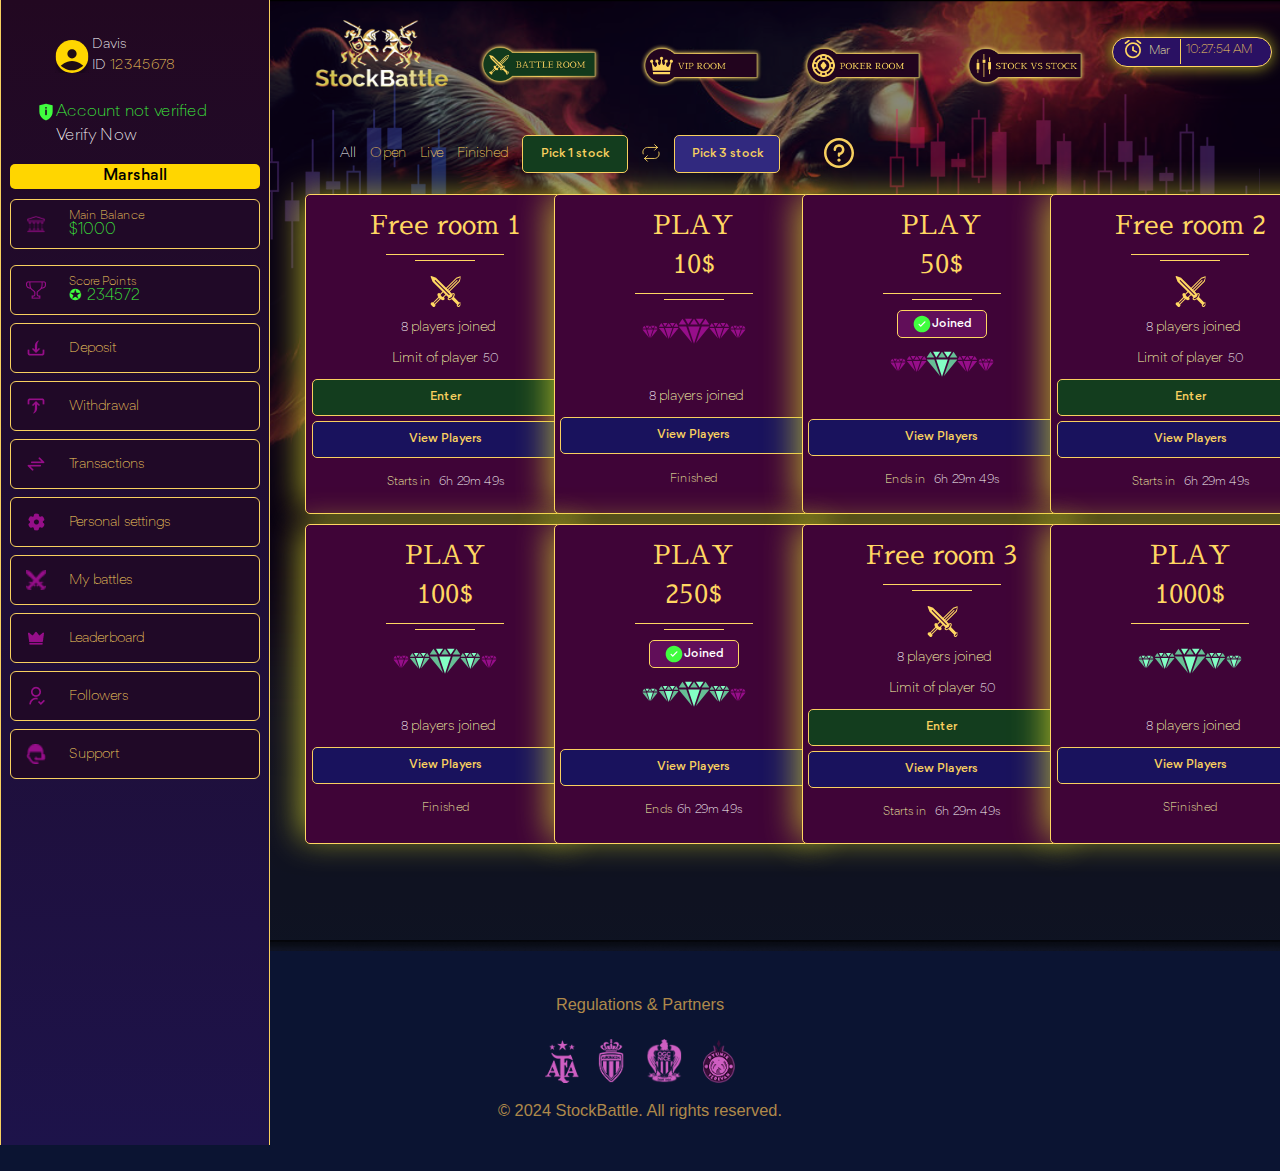
<file: index.html>
<!DOCTYPE html>
<html lang="ru">
<head>
    <meta charset="UTF-8">
    <meta name="viewport" content="width=device-width, initial-scale=1, shrink-to-fit=no">
    <link rel="stylesheet" href="./src/sass/battleroom_all.css">    
    <link rel="stylesheet" href="./src/bootstrap-4.6/bootstrap-reboot.min.css">
    <link rel="stylesheet" href="./src/bootstrap-4.6/bootstrap-grid.css">
    <link rel="stylesheet" href="./src/bootstrap-4.6/bootstrap-reboot.min.css">
    <title>Battle Stock</title>
</head>
<body>

    <div class="first-wrapper">
        <div class="container-fluid main p-0">
            <div class="mobile-header_activation w-100">
                <div class="row mobile-header mobile-header_inner w-100">
                    <div class="col-12 d-flex justify-content-between align-items-center w-100">
                        <div class="account-info d-flex">
                            <div class="header__avatar">
                                <img src="./src/assets/logos/avatar-icon.svg" alt="avatar-icon">
                            </div>
                            <div class="header__name-id">
                                <span class="name">Davis</span>
                                <span class="id">ID <span class="id-number">12345678</span></span>
                            </div>
                        </div>
                        <div class="d-flex burger-container justify-content-center" onclick="window.mobileMenu.showModal()">
                            <input type="checkbox" id="burger-checkbox" class="burger-checkbox" type="text">
                            <label class="burger" for="burger-checkbox"></label>
                        </div>
                    </div>
                </div>
            </div>
            <div  class="row wrappers">
                <div class="col-2 sidebars sidebars-main_wrapper sidebar-activation">
                    <section class="sidebar sidebars-inner_wrapper sidebar-activation">
                       
                        <header class="sidebar__header">
                            <div class="sidebar-avatar-id__wrapper">
                                <div class="header__avatar">
                                    <img src="./src/assets/logos/avatar-icon.svg" alt="avatar-icon">
                                </div>
                                <div class="header__name-id">
                                    <span class="name">Davis</span>
                                    <span class="id">ID <span class="id-number">12345678</span></span>
                                </div>
                            </div>
                            <div class="header__account-verification">
                                <div class="verification-wrapper">
                                    <img class="verification-icon" src="./src/assets/icons/shield-green.svg" alt="verification-icon">
                                    <span class="verification-warning">Account not verified</span>
                                </div>
                                <a class="verify-now" href="#">Verify Now</a>
                            </div>
                        </header>
            
                        <div class="sidebar-menu-list w-100 ml-4">
                            <div class="row w-75 mb-2 mt-3">
                                <div class="col-12 p-0">
                                    <div class="status-bar">Marshall</div>
                                </div>
                                <div class="col first-col">
                                    <div class="sidebar-menu__icon">
                                        <img class="sidebar-menu__icon" src="./src/assets/icons/bank-icon.png" alt="bank-icon">
                                    </div>
                                    <div class="sidebar-menu__account-info">
                                        <a href="#" class="sidebar-menu__balance_title">Main Balance</a>
                                        <a href="#" class="sidebar-menu__balance">$1000</a>
                                    </div>
                                </div>
                            </div>
                            <div class="row w-75 mb-2 mt-3">
                                <div class="col first-col">
                                    <div class="sidebar-menu__icon">
                                        <img class="sidebar-menu__icon" src="./src/assets/icons/score-points.png" alt="bank-icon">
                                    </div>
                                    <div class="sidebar-menu__account-info">
                                        <a href="#" class="sidebar-menu__balance_title">Score Points</a>
                                        <a href="#" class="sidebar-menu__balance sidebar-score_points">234572</a>
                                    </div>
                                </div>
                            </div>
                            <div class="row w-75 mb-2">
                                <div class="col">
                                    <div class="sidebar-menu__icon">
                                        <img class="sidebar-menu__icon" src="./src/assets/icons/deposit-icon.png" alt="bank-icon">
                                    </div>
                                    <div class="sidebar-menu__btn-info">
                                        <a href="#" class="sidebar-menu__btn_title">Deposit</a>
                                    </div>
                                </div>
                            </div>
                            <div class="row w-75 mb-2">
                                <div class="col">
                                    <div class="sidebar-menu__icon">
                                        <img class="sidebar-menu__icon" src="./src/assets/icons/withdraw-icon.png" alt="bank-icon">
                                    </div>
                                    <div class="sidebar-menu__btn-info">
                                        <a href="#" class="sidebar-menu__btn_title">Withdrawal</a>
                                    </div>
                                </div>
                            </div>
                            <div class="row w-75 mb-2">
                                <div class="col">
                                    <div class="sidebar-menu__icon">
                                        <img class="sidebar-menu__icon" src="./src/assets/icons/transaction-icon.png" alt="bank-icon">
                                    </div>
                                    <div class="sidebar-menu__btn-info">
                                        <a href="#" class="sidebar-menu__btn_title">Transactions</a>
                                    </div>
                                </div>
                            </div>
                            <div class="row w-75 mb-2">
                                <div class="col">
                                    <div class="sidebar-menu__icon">
                                        <img class="sidebar-menu__icon" src="./src/assets/icons/settings-icon.png" alt="bank-icon">
                                    </div>
                                    <div class="sidebar-menu__btn-info">
                                        <a href="#" class="sidebar-menu__btn_title">Personal settings</a>
                                    </div>
                                </div>
                            </div>
                            <div class="row w-75 mb-2">
                                <div class="col">
                                    <div class="sidebar-menu__icon">
                                        <img class="sidebar-menu__icon" src="./src/assets/icons/my-battles-icon.png" alt="bank-icon">
                                    </div>
                                    <div class="sidebar-menu__btn-info">
                                        <a href="#" class="sidebar-menu__btn_title">My battles</a>
                                    </div>
                                </div>
                            </div>
                            <div class="row w-75 mb-2">
                                <div class="col">
                                    <div class="sidebar-menu__icon">
                                        <img class="sidebar-menu__icon" src="./src/assets/icons/leaderborad-icon.png" alt="bank-icon">
                                    </div>
                                    <div class="sidebar-menu__btn-info">
                                        <a href="#" class="sidebar-menu__btn_title">Leaderboard</a>
                                    </div>
                                </div>
                            </div>
                            <div class="row w-75 mb-2">
                                <div class="col">
                                    <div class="sidebar-menu__icon">
                                        <img class="sidebar-menu__icon" src="./src/assets/icons/followers-icon.png" alt="bank-icon">
                                    </div>
                                    <div class="sidebar-menu__btn-info">
                                        <a href="#" class="sidebar-menu__btn_title">Followers</a>
                                    </div>
                                </div>
                            </div>
                            <div class="row w-75 mb-2">
                                <div class="col">
                                    <div class="sidebar-menu__icon">
                                        <img class="sidebar-menu__icon" src="./src/assets/icons/support-icon.png" alt="bank-icon">
                                    </div>
                                    <div class="sidebar-menu__btn-info">
                                        <a href="#" class="sidebar-menu__btn_title">Support</a>
                                    </div>
                            </div>
                        </div>
                    </section>
                </div>
                
                <div class="containers-second_main">
                    <div class="row w-100 mb-5 header-wrapper"> 
                        <div  class=" col-12 col-sm-12 col-md-12 col-lg-2 headers mobile-header_icon w-100 d-flex align-items-end justify-content-center">
                            <a href="#">
                                <img class="logo-img logo-img_main-logo" src="./src/assets/logos/stock-battle-logo.svg" alt="stock_battle-logo">
                            </a>
                        </div>
                            <div  class=" col-12 col-sm-12 col-md-12 col-lg-2 headers w-100 d-flex align-items-end justify-content-center">
                                <a class="visible-header__buttons" href="#">
                                    <img class="logo-img"  src="./src/assets/logos/battle-room-logo.png" alt="battle_room-logo">
                                </a>
                                <!-- иконка мобильной версии -->
                                <a class="hidden-header__buttons header-button_active-status" href="#">
                                    <div class="header-button">
                                        <img class="logo-img" src="./src/assets/icons/sword-icon.svg" alt="stock_battle-logo">
                                        <span class="header-button__text">BATTLE ROOM</span>
                                    </div>
                                </a>
                            </div>
                        <div  class=" col-12 col-sm-12 col-md-12 col-lg-2 headers w-100 d-flex align-items-end justify-content-center">
                            <a class="visible-header__buttons href="#">
                                <img class="logo-img" src="./src/assets/logos/vip-room-logo.png" alt="vip_room-logo">
                            </a>
                            <!-- иконка мобильной версии -->
                            <a class="hidden-header__buttons" href="#">
                                <div class="header-button">
                                    <img class="logo-img" src="./src/assets/icons/crown-icon.svg" alt="vip_room-logo">
                                    <span class="header-button__text">VIP ROOM</span>
                                </div>
                            </a>
                        </div>
                        <div  class=" col-12 col-sm-12 col-md-12 col-lg-2 headers w-100 d-flex align-items-end justify-content-center">
                            <a class="visible-header__buttons href="#">
                                <img class="logo-img" src="./src/assets/logos/poker-room-logo.png" alt="poker_room-logo">
                            </a>
                            <!-- иконка мобильной версии -->
                            <a class="hidden-header__buttons" href="#">
                                <div class="header-button">
                                    <img class="logo-img" src="./src/assets/icons/poker-room-icon.svg" alt="poker_room-logo">
                                    <span class="header-button__text">POKER ROOM</span>
                                </div>
                            </a>
                        </div>
                        <div  class=" col-12 col-sm-12 col-md-12 col-lg-2 headers w-100 d-flex align-items-end justify-content-center">
                            <a class="visible-header__buttons href="#">
                                <img class="logo-img" src="./src/assets/logos/stock-vs-stock.png" alt="stock-vs-stock_logo">
                            </a>
                            <!-- иконка мобильной версии -->
                            <a class="hidden-header__buttons" href="#">
                                <div class="header-button">
                                    <img class="logo-img" src="./src/assets/icons/candles-icon.svg" alt="stock-vs-stock_logo">
                                    <span class="header-button__text">STOCK VS STOCK</span>
                                </div>
                            </a>
                        </div>
                        <div  class=" col-12 col-sm-12 col-md-12 col-lg-2 headers w-100 header__date d-flex align-items-end justify-content-center ordered-item">
                            <div class="date-wrapper">
                                <div class="month">
                                    <img class="clock-icon" src="./src/assets/icons/clock-icon.png" alt="clock-icon">
                                    Mar
                                </div>
                                <div class="time order-lg-1">10:27:54 <span>AM</span></div>
                            </div>
                        </div>
                    </div>
                    <div class="row w-100 d-flex justify-content-center game-info_panel"> 
    
                        <div class="navbar game-info-container-navigation_panel">
                           
                            <ul>
                                <li>
                                    <a class="nav-panel_active" href="#">All</a>
                                </li>
                                <li id="activated-game-info-panel">
                                    <a href="#">Open</a>   
                                </li>
                                <li>
                                    <a href="#">Live</a>  
                                </li>
                                <li>
                                    <a href="#">Finished</a> 
                                </li>
                                <li class="pick-stock_desktop">
                                    <a class="pick-one-stock" href="#">Pick 1 stock</a>
                                </li>
                                <li>
                                    <a href="#" class="desktop-active">
                                        <img src="./src/assets/icons/refresh.svg" alt="refresh-button" class="refresh-icon">
                                    </a>
                                </li>
                                <li class="pick-stock_desktop">
                                    <a class="pick-three-stock" href="#">Pick 3 stock</a>
                                </li>
                                <li>
                                    <a class="question-mark-link active-mark" href="#" onclick="window.myDialog.showModal()">
                                        <img src="./src/assets/icons/question-mark.svg" alt="question-mark" class="question-mark">
                                    </a>
                                </li>
                            </ul>

                            <span class="pick-stock_mobile">
                                <div class="pick-stock_mobile">
                                    <div class="d-flex ">
                                        <a class="pick-one-stock" href="#">Pick 1 stock</a>
                                    </div>
                                    <div class="d-flex justify-content-end refresh-btn-wrapper">
                                        <a href="#">
                                            <img src="./src/assets/icons/refresh.svg" alt="refresh-button" class="refresh-icon">
                                        </a>
                                    </div>
                                    <div class="d-flex ">
                                        <a class="pick-three-stock" href="#">Pick 3 stock</a>
                                    </div>
                                    <div class="d-flex question-mark_wrapper>
                                        <a class="question-mark-link" href="#">
                                            <img src="./src/assets/icons/question-mark.svg" alt="question-mark" class="question-mark">
                                        </a>
                                    </div>
                                </div>
                            </span>

                        </div>
    
                            <div class="row w-100 elapsed first-column containers-wrapper containers-wrapper__first">
                              
                                <div class="col-lg-3 col-xs-12">
                                    <div class="card card-mod">
                                        <div class="card-header">
                                            <span class="free">Free room 1</span> <br> <span class="play-amount"></span>
                                          </div>
                                          <span class="big-divider"></span>
                                          <span class="small-divider"></span>
                                          <img class="card-diamond_icon" src="./src/assets/icons/sword-icon.svg" alt="diamonds">
                                          <div class="card-body">
                                            <h5 class="card-title players"><span class="player-amount">8</span> players joined</h5>
                                            <h5 class="card-title players">Limit of player<span class="player-amount">50</span></h5>
                                            <a href="#" class="btn card-submit_btn">Enter</a>
                                            <a href="#" class="btn players-info_btn">View Players</a>
                                            <div class="start-time">Starts in <span class="player-amount">6h 29m 49s</span></div>
                                          </div>
                                    </div>
                                </div>

                                <div class="col-lg-3 col-xs-12">
                                    <div class="card card-mod">
                                        <div class="card-header">
                                            <span class="free free-uppercase">play</span> <br> <span class="play-amount">10$</span>
                                          </div>
                                          <span class="big-divider"></span>
                                          <span class="small-divider"></span>
                                          <img class="card-diamond_icon" src="./src/assets/icons/diamonds-icon.svg" alt="diamonds">
                                          <div class="card-body">
                                            <h5 class="card-title players"><span class="player-amount">8</span> players joined</h5>
                                            <!-- <a href="#" class="btn card-submit_btn">Enter</a> -->
                                            <a href="#" class="btn players-info_btn">View Players</a>
                                            <span class="finished">Finished</span>
                                            <!-- <div class="start-time">Starts in <span class="player-amount">6h 29m 49s</span></div> -->
                                          </div>
                                    </div>
                                </div>

                                <div class="col-lg-3 col-xs-12">
                                    <div class="card card-mod">
                                        <div class="card-header">
                                            <span class="free free-uppercase">play</span> <br> <span class="play-amount">50$</span>
                                          </div>
                                          <span class="big-divider"></span>
                                          <span class="small-divider"></span>
                                          <button type="button" class="btn joined-btn">
                                            <div class="joined-btn_icon">
                                                <img src="./src/assets/icons/joined.svg" alt="joined-btn_icon">
                                            </div>
                                            Joined
                                          </button>
                                          <img class="card-diamond_icon" src="./src/assets/icons/diamonds-50.svg" alt="diamonds">
                                          <div class="card-body">
                                            <!-- <h5 class="card-title players"><span class="player-amount">8</span> players joined</h5> -->
                                            <!-- <a href="#" class="btn card-submit_btn">Enter</a> -->
                                            <a href="#" class="btn players-info_btn">View Players</a>
                                            <div class="start-time">Ends in <span class="player-amount">6h 29m 49s</span></div>
                                          </div>
                                    </div>
                                </div>

                                <div class="col-lg-3 col-xs-12">
                                    <div class="card card-mod">
                                        <div class="card-header">
                                            <span class="free">Free room 2</span> <br> <span class="play-amount"></span>
                                          </div>
                                          <span class="big-divider"></span>
                                          <span class="small-divider"></span>
                                          <img class="card-diamond_icon" src="./src/assets/icons/sword-icon.svg" alt="diamonds">
                                          <div class="card-body">
                                            <h5 class="card-title players"><span class="player-amount">8</span> players joined</h5>
                                            <h5 class="card-title players">Limit of player<span class="player-amount">50</span></h5>
                                            <a href="#" class="btn card-submit_btn">Enter</a>
                                            <a href="#" class="btn players-info_btn">View Players</a>
                                            <div class="start-time">Starts in <span class="player-amount">6h 29m 49s</span></div>
                                          </div>
                                    </div>
                                </div>
                            </div>
                            

                            <div class="row w-100 elapsed second-column containers-wrapper containers-wrapper__first">
                              
                                <div class="col-lg-3 col-xs-12 col-md-12">
                                    <div class="card card-mod">
                                        <div class="card-header">
                                            <span class="free free-uppercase">play</span> <br> <span class="play-amount">100$</span>
                                          </div>
                                          <span class="big-divider"></span>
                                          <span class="small-divider"></span>
                                          <img class="card-diamond_icon" src="./src/assets/icons/diamonds-250.svg" alt="diamonds">
                                          <div class="card-body">
                                            <h5 class="card-title players"><span class="player-amount">8</span> players joined</h5>
                                            <!-- <a href="#" class="btn card-submit_btn">Enter</a> -->
                                            <a href="#" class="btn players-info_btn">View Players</a>
                                            <div class="start-time">Finished</div>
                                          </div>
                                    </div>
                                </div>

                                <div class="col-lg-3 col-xs-12">
                                    <div class="card card-mod">
                                        <div class="card-header">
                                            <span class="free free-uppercase">play</span> <br> <span class="play-amount">250$</span>
                                          </div>
                                          <span class="big-divider"></span>
                                          <span class="small-divider"></span>
                                          <button type="button" class="btn joined-btn">
                                            <div class="joined-btn_icon">
                                                <img src="./src/assets/icons/joined.svg" alt="joined-btn_icon">
                                            </div>
                                            Joined
                                          </button>
                                          <img class="card-diamond_icon" src="./src/assets/icons/diamonds-500.svg" alt="diamonds">
                                          <div class="card-body">
                                            <!-- <h5 class="card-title players"><span class="player-amount">8</span> players joined</h5>
                                            <a href="#" class="btn card-submit_btn">Enter</a> -->
                                            <a href="#" class="btn players-info_btn">View Players</a>
                                            <div class="start-time">Ends<span class="player-amount">6h 29m 49s</span></div>
                                          </div>
                                    </div>
                                </div>

                                <div class="col-lg-3 col-xs-12">
                                    <div class="card card-mod">
                                        <div class="card-header">
                                            <span class="free">Free room 3</span> <br> <span class="play-amount"></span>
                                          </div>
                                          <span class="big-divider"></span>
                                          <span class="small-divider"></span>
                                          <img class="card-diamond_icon" src="./src/assets/icons/sword-icon.svg" alt="diamonds">
                                          <div class="card-body">
                                            <h5 class="card-title players"><span class="player-amount">8</span> players joined</h5>
                                            <h5 class="card-title players">Limit of player<span class="player-amount">50</span></h5>
                                            <a href="#" class="btn card-submit_btn">Enter</a>
                                            <a href="#" class="btn players-info_btn">View Players</a>
                                            <div class="start-time">Starts in <span class="player-amount">6h 29m 49s</span></div>
                                          </div>
                                    </div>
                                </div>
                                <div class="col-lg-3 col-xs-12">
                                    <div class="card card-mod">
                                        <div class="card-header">
                                            <span class="free free-uppercase">play</span> <br> <span class="play-amount">1000$</span>
                                          </div>
                                          <span class="big-divider"></span>
                                          <span class="small-divider"></span>
                                          <img class="card-diamond_icon" src="./src/assets/icons/diamonds-1000.svg" alt="diamonds">
                                          <div class="card-body">
                                            <h5 class="card-title players"><span class="player-amount">8</span> players joined</h5>
                                            <!-- <a href="#" class="btn card-submit_btn">Enter</a> -->
                                            <a href="#" class="btn players-info_btn">View Players</a>
                                            <div class="start-time">SFinished</span></div>
                                          </div>
                                    </div>
                                </div>

                            </div>
                        
                    </div>                 
                </div>
           </div>
        </div>
    
        <div class="container-fluid d-flex justify-content-center footer-wrapper_battle-room__open">
            <footer class="footer d-flex justify-content-end battle-open__room">
                <div class="row d-flex justify-content-end footer-wrap">
                    <div class="col footer-wrapper">
                        <h3 class="footer__title">Regulations & Partners</h3>
                        <div class="footer__logos">
                            <img src="./src/assets/icons/footer.svg" alt="footer__logos">
                        </div>
                        <h3 class="footer__subtitle">© 2024 StockBattle.  All rights reserved.</h3>
                    </div>
                </div>
            </footer>
        </div>
    </div>


        <dialog id="myDialog" class="modal-game_rules" aria-label="game-rules">
           <button type="button" class="modal-close_btn" onclick="window.myDialog.close()">
            <svg xmlns="http://www.w3.org/2000/svg" xmlns:xlink="http://www.w3.org/1999/xlink" fill="#FFD762" height="25px" width="25px" version="1.1" id="Layer_1" viewBox="0 0 512 512" xml:space="preserve">
                <g>
                    <g>
                        <polygon points="512,59.076 452.922,0 256,196.922 59.076,0 0,59.076 196.922,256 0,452.922 59.076,512 256,315.076 452.922,512     512,452.922 315.076,256   "/>
                    </g>
                </g>
                </svg>
           </button>
           <div class="question_mark">
            <img src="./src/assets/icons/question-mark.svg" alt="question-mark">
           </div>
           <div class="modal-title">Battle Rules</div>
           <div class="modal-text">Each player has to pick 1 or 3 stocks. The start and end of the Battle depend on the opening hours of the stock exchange. Winner is determined by best performing stock combination.</div>

           <div class="profit-tb_modal">
            <div class="profit-tb__title-modal">Profit table</div>
            <table class="profit-tb__table modal-table">
                <thead>
                    <tr>
                        <th>Players/<br/>Position</th>
                        <th>1-7</th>
                        <th>8</th>
                        <th class="active-profit">9-11</th>
                        <th>12-20</th>
                        <th>21-30</th>
                        <th>31-50</th>
                    </tr>
                </thead>

                <tbody>
                    <tr>
                        <td>1.</td>
                        <td>100.0%</td>
                        <td>60,0%</td>
                        <td class="active-profit">50,0%</td>
                        <td>40,0%</td>
                        <td>36,0%</td>
                        <td>34,0%</td>
                    </tr>

                    <tr>
                        <td>2.</td>
                        <td>-</td>
                        <td>40,0%</td>
                        <td class="active-profit">30.0%</td>
                        <td>27,0%</td>
                        <td>25,0%</td>
                        <td>23,0%</td>
                    </tr>

                    <tr>
                        <td>3.</td>
                        <td>-</td>
                        <td>-</td>
                        <td class="active-profit">20,0%</td>
                        <td>19,0%</td>
                        <td>17,5%</td>
                        <td>16,5%</td>
                    </tr>

                    <tr>
                        <td>4.</td>
                        <td>-</td>
                        <td>-</td>
                        <td class="active-profit">-</td>
                        <td>14.0%</td>
                        <td>12.8%</td>
                        <td>11.9%</td>
                    </tr>

                    <tr>
                        <td>5.</td>
                        <td>-</td>
                        <td>-</td>
                        <td class="active-profit">-</td>
                        <td>-</td>
                        <td>8,0%</td>
                        <td>8,7%</td>
                        
                    </tr>

                    <tr>
                        <td>6.</td>
                        <td>-</td>
                        <td>-</td>
                        <td class="active-profit">-</td>
                        <td>-</td>
                        <td>-</td>
                        <td>6,6%</td>
                    </tr>

                    <tr>
                        <td>7</td>
                        <td>-</td>
                        <td>-</td>
                        <td>-</td>
                        <td>-</td>
                        <td>-</td>
                        <td>-</td>
                    </tr>
                </tbody>
            </table>
        </div>

        <div class="score-points">
                                          
            <div class="score-points__title-modal">Score Points</div>
            <table class="score-points__table-modal">
                <thead class="score-points__thead">
                    <tr class="score-points__tr">
                        <th>
                            <div class="score-points__table-logo">
                                <img src="./src/assets/icons/marshal.svg" alt="table-logo">
                            </div>
                            <div class="score-points__table-title marshall">Marshall</div>
                            <div class="score-points__table-balance">1000p</div>
                        </th>
                        <th>
                            <div class="score-points__table-logo">
                                <img src="./src/assets/icons/general.svg" alt="table-logo">
                            </div>
                            <div class="score-points__table-title general">General</div>
                            <div class="score-points__table-balance">500p</div>
                        </th>
                        <th>
                            <div class="score-points__table-logo">
                                <img src="./src/assets/icons/major.svg" alt="table-logo">
                            </div>
                            <div class="score-points__table-title major">Major</div>
                            <div class="score-points__table-balance">250p</div>
                        </th>
                        <th>
                            <div class="score-points__table-logo">
                                <img src="./src/assets/icons/sergeant.svg" alt="table-logo">
                            </div>
                            <div class="score-points__table-title sergeant">Sergeant</div>
                            <div class="score-points__table-balance">100p</div>
                        </th>
                        <th>
                            <div class="score-points__table-logo">
                                <img src="./src/assets/icons/corporal.svg" alt="table-logo">
                            </div>
                            <div class="score-points__table-title corporal">Corporal</div>
                            <div class="score-points__table-balance">50p</div> 
                        </th>
                    </tr>
                </thead>

                <tbody>
                    <tr class="score-points__tr">
                        <td class="score-points__td">
                            <div class="score-points__table-body_title">1st</div>
                            <div class="score-points__table-body_text">12p</div>
                        </td>
                        <td>
                            <div class="score-points__table-body_title">1st</div>
                            <div class="score-points__table-body_text">12p</div>
                        </td>
                        <td>
                            <div class="score-points__table-body_title">1st</div>
                            <div class="score-points__table-body_text">12p</div>
                        </td>
                        <td>
                            <div class="score-points__table-body_title">1st</div>
                            <div class="score-points__table-body_text">12p</div>
                        </td>
                        <td>
                            <div class="score-points__table-body_title">1st</div>
                            <div class="score-points__table-body_text">12p</div>
                        </td>
                    </tr>
                    <tr class="score-points__tr">
                        <td>
                            <div class="score-points__table-body_title">1st</div>
                            <div class="score-points__table-body_text">12p</div>
                        </td>
                        <td>
                            <div class="score-points__table-body_title">1st</div>
                            <div class="score-points__table-body_text">12p</div>
                        </td>
                        <td>
                            <div class="score-points__table-body_title">1st</div>
                            <div class="score-points__table-body_text">12p</div>
                        </td>
                        <td>
                            <div class="score-points__table-body_title">1st</div>
                            <div class="score-points__table-body_text">12p</div>
                        </td>
                        <td>
                            <div class="score-points__table-body_title">1st</div>
                            <div class="score-points__table-body_text">12p</div>
                        </td>
                    </tr>
                </tbody>
                <tbody>

                </tbody>
            </table>
        </div>
        </dialog>  
        
        <div id="mobileMenu" class="mobile-menu_modal activation-mobile-menu_modal" aria-label="mobile-menu">
            
                <section class="sidebar-modal">
                       
                    <header class="sidebar__header">
                        <div class="header__account-verification-modal">
                            <div class="verification-wrapper">
                                <img class="verification-icon" src="./src/assets/icons/not-verified.png" alt="verification-icon">
                                <span class="verification-warning">Account not verified</span>
                            </div>
                            <a href="#" class="verify-now-modal" href="#">Verify Now</a>
                        </div>
                    </header>
        
                    <div class="sidebar-menu-list">
                        <div class="row w-100 mb-2 mt-3">
                            <div class="col first-col justify-content-center">
                                <div class="sidebar-modal_wrapper">
                                    <div class="sidebar-menu__icon">
                                        <img class="sidebar-menu__icon" src="./src/assets/icons/bank-icon.png" alt="bank-icon">
                                    </div>
                                    <div class="sidebar-menu__account-info">
                                        <a href="#" class="sidebar-menu__balance_title">Main Balance</a>
                                        <a href="#" class="sidebar-menu__balance">$1000</a>
                                    </div>
                                </div>
                            </div>
                        </div>
                        <div class="row w-100 mb-2 mt-3">
                            <div class="col first-col justify-content-center">
                                <div class="sidebar-modal_wrapper">
                                    <div class="sidebar-menu__icon">
                                        <img class="sidebar-menu__icon" src="./src/assets/icons/score-points.png" alt="bank-icon">
                                    </div>
                                    <div class="sidebar-menu__account-info">
                                        <a href="#" class="sidebar-menu__balance_title">Score Points</a>
                                        <a href="#" class="sidebar-menu__balance sidebar-score_points">234572</a>
                                    </div>
                                </div>
                            </div>
                        </div>
                        <div class="row w-75 mb-2">
                            <div class="col justify-content-center">
                               <div class="sidebar-modal_wrapper">
                                <div class="sidebar-menu__icon">
                                    <img class="sidebar-menu__icon" src="./src/assets/icons/deposit-icon.png" alt="bank-icon">
                                </div>
                                <div class="sidebar-menu__btn-info">
                                    <a href="#" class="sidebar-menu__btn_title">Deposit</a>
                                </div>
                               </div>
                            </div>
                        </div>
                        <div class="row w-75 mb-2">
                            <div class="col justify-content-center">
                                <div class="sidebar-modal_wrapper">
                                    <div class="sidebar-menu__icon">
                                        <img class="sidebar-menu__icon" src="./src/assets/icons/withdraw-icon.png" alt="bank-icon">
                                    </div>
                                    <div class="sidebar-menu__btn-info">
                                        <a href="#" class="sidebar-menu__btn_title">Withdrawal</a>
                                    </div>
                                </div>
                            </div>
                        </div>
                        <div class="row w-75 mb-2">
                            <div class="col justify-content-center">
                                <div class="sidebar-modal_wrapper">
                                    <div class="sidebar-menu__icon">
                                        <img class="sidebar-menu__icon" src="./src/assets/icons/transaction-icon.png" alt="bank-icon">
                                    </div>
                                    <div class="sidebar-menu__btn-info">
                                        <a href="#" class="sidebar-menu__btn_title">Transactions</a>
                                    </div>
                                </div>
                            </div>
                        </div>
                        <div class="row w-75 mb-2">
                            <div class="col justify-content-center">
                               <div class="sidebar-modal_wrapper">
                                <div class="sidebar-menu__icon">
                                    <img class="sidebar-menu__icon" src="./src/assets/icons/settings-icon.png" alt="bank-icon">
                                </div>
                                <div class="sidebar-menu__btn-info">
                                    <a href="#" class="sidebar-menu__btn_title">Personal settings</a>
                                </div>
                               </div>
                            </div>
                        </div>
                        <div class="row w-75 mb-2">
                            <div class="col justify-content-center">
                               <div class="sidebar-modal_wrapper">
                                <div class="sidebar-menu__icon">
                                    <img class="sidebar-menu__icon" src="./src/assets/icons/my-battles-icon.png" alt="bank-icon">
                                </div>
                                <div class="sidebar-menu__btn-info">
                                    <a href="#" class="sidebar-menu__btn_title">My battles</a>
                                </div>
                               </div>
                            </div>
                        </div>
                        <div class="row w-75 mb-2">
                            <div class="col justify-content-center">
                                <div class="sidebar-modal_wrapper">
                                    <div class="sidebar-menu__icon">
                                        <img class="sidebar-menu__icon" src="./src/assets/icons/leaderborad-icon.png" alt="bank-icon">
                                    </div>
                                    <div class="sidebar-menu__btn-info">
                                        <a href="#" class="sidebar-menu__btn_title">Leaderboard</a>
                                    </div>
                                </div>
                            </div>
                        </div>
                        <div class="row w-75 mb-2">
                            <div class="col justify-content-center">
                              <div class="sidebar-modal_wrapper">
                                <div class="sidebar-menu__icon">
                                    <img class="sidebar-menu__icon" src="./src/assets/icons/followers-icon.png" alt="bank-icon">
                                </div>
                                <div class="sidebar-menu__btn-info">
                                    <a href="#" class="sidebar-menu__btn_title">Followers</a>
                                </div>
                              </div>
                            </div>
                        </div>
                        <div class="row w-75 mb-2">
                            <div class="col justify-content-center">
                             <div class="sidebar-modal_wrapper">
                                <div class="sidebar-menu__icon">
                                    <img class="sidebar-menu__icon" src="./src/assets/icons/support-icon.png" alt="bank-icon">
                                </div>
                                <div class="sidebar-menu__btn-info">
                                    <a href="#" class="sidebar-menu__btn_title">Support</a>
                                </div>
                             </div>
                        </div>
                    </div>
                </section>
            
        </div>
        
        <script src="./src/js/script.js"></script>
        <script src="./src/js/mobileModal.js"></script>
</body>
</html>
</file>
<file: src/sass/battleroom_all.css>
@charset "UTF-8";
html {
  width: 100%;
  max-width: 100%;
  overflow-x: hidden;
}

@font-face {
  font-family: "Gordita";
  src: url("../fonts/GorditaLight.ttf") format("truetype");
  font-style: normal;
  font-weight: 300;
}
@font-face {
  font-family: "Gordita";
  src: url("../fonts/GorditaMedium.ttf") format("truetype");
  font-style: medium;
  font-weight: 500;
}
@font-face {
  font-family: "Gordita";
  src: url("../fonts/GorditaRegular.ttf") format("truetype");
  font-style: regular;
  font-weight: 600;
}
@font-face {
  font-family: "Sawarabi";
  src: url("../fonts/SawarabiMincho-Regular.ttf") format("truetype");
  font-style: normal;
  font-weight: 500;
}
body {
  position: relative;
  font-family: "Gordita";
  font-weight: 300;
  background-color: linear-gradient(#260021, #0B1432) !important;
  font-size: 12px;
  min-width: 305px;
}

.first-wrapper {
  background: linear-gradient(#260021, #0B1432);
  background-repeat: no-repeat;
}

.main {
  font-family: "Gordita";
  font-weight: 300;
  background-image: url("../assets/img/bear_bull-main_bg.png");
  height: auto;
  background-repeat: no-repeat;
  background-position: top;
  height: calc(59rem + 7px);
  background-blend-mode: multiply;
  background-color: rgba(17, 18, 17, 0.5);
  background-size: cover;
}

.main::before {
  content: "";
  background-image: url("../assets/img/left-side-bg.png");
  position: absolute;
  width: 35%;
  height: 44%;
  background-repeat: no-repeat;
  top: 80px;
  z-index: 0;
}

.main::after {
  content: "";
  background-image: url(../assets/img/right-side-bg.png);
  position: absolute;
  right: 20px;
  width: 29%;
  height: 44%;
  top: 80px;
  z-index: 0;
}

.players-count {
  color: #fff;
}

.social-logos_wrapper {
  display: flex;
  width: 100%;
}

.left-right_container-avatar {
  margin-right: 10px;
}

.social-media_container {
  position: absolute;
  right: 0;
  bottom: 25%;
  margin-right: 18px;
  z-index: 99;
  width: 100%;
  padding-left: 10px;
  height: auto;
  border-radius: 25px;
  background-color: #22041E;
  border: 1px solid #6A3F3A;
}

.social-close_btn {
  margin-right: 7px;
  width: 15px;
  height: 100%;
  background: none;
  border: none;
}

.rotate {
  transform: rotate(180deg);
}

.decrease {
  padding-left: 15px;
  justify-content: center;
  width: 105px !important;
}

.status-bar {
  width: 250px;
  height: 25px;
  border-radius: 5px;
  font-size: 16px;
  color: #000000;
  background-color: #ffd600;
  display: flex;
  justify-content: center;
  font-weight: 400;
  margin-bottom: 10px;
}

.social-media > a > img {
  width: 25px;
  height: 25px;
}

.social-media_share > span {
  font-size: 14px;
  color: #F8D05F;
}

.social-media_share {
  margin-top: 1px;
  margin-right: 10px;
}

.social-media {
  height: 35px;
  display: flex;
  align-items: center;
  justify-content: space-around;
  position: absolute;
  right: 30px;
  bottom: 35%;
  margin-right: 18px;
  z-index: 99;
  width: 90%;
  border-radius: 25px;
  background-color: #22041E;
  border: 1px solid #6A3F3A;
}

.date-wrapper {
  font-size: 12px;
  width: 100%;
  display: flex;
  margin-bottom: 20px;
  justify-content: center;
  align-items: center;
  background-color: #2A1163;
  min-width: 160px;
  height: 30px;
  color: #fff;
  border-radius: 25px;
  border: 1px solid #FFD762;
  position: relative;
  z-index: 99;
  box-shadow: -1px 0px 15px 1px rgba(213, 213, 42, 0.72);
}

img {
  position: relative;
  z-index: 99;
  width: 190px;
}

.sidebar {
  position: relative;
  z-index: 99;
  width: 270px;
  background: linear-gradient(#220821, #1D134A);
  height: 100%;
  float: left;
  border-left: 1px solid #F8D05F;
  border-top: none;
  border-right: 1px solid #F8D05F;
  border-bottom: none;
}

.sidebars {
  height: 100rem;
}

.wrappers {
  z-index: 95;
  position: relative;
  background: border-box;
  flex-wrap: nowrap;
}

.sidebars-main_wrapper {
  height: auto;
  border-bottom: none;
}

.sidebars-inner_wrapper {
  position: absolute;
  height: calc(134% + 8px);
  border-bottom: none;
}

.sidebar__header {
  margin-top: 30px;
}

.header__account-verification {
  margin-top: 20px;
  margin-left: 35px;
  display: flex;
  flex-direction: column;
  align-items: flex-start;
}

.header__name-id {
  color: #fff;
  display: flex;
  flex-direction: column;
}

.pick-one-stock, .pick-three-stock {
  min-width: 106px;
  display: flex;
  align-items: center;
  justify-content: center;
  width: 106px;
  height: 38px;
  border: 1px solid #F8D05F;
  border-radius: 5px;
  color: #F8D05F;
  font-size: 12px;
  font-weight: 400;
}

.pick-one-stock {
  background-color: #133D1E;
}

.pick-three-stock {
  margin-right: 15px;
  background-color: #31297F;
}

.question-mark {
  width: 30px;
  height: 30px;
}

.refresh-icon {
  width: 18px;
  height: 18px;
}

.verify-now {
  float: left;
  color: #fff;
  margin-left: 20px;
}

.verification-wrapper {
  display: flex;
  align-items: center;
}

.verify-now:hover {
  color: #fff;
}

.sidebar-menu__balance_title {
  color: #f8d05f;
}

.sidebar-score_points::before {
  content: "✪";
  margin-right: 5px;
}

.sidebar-menu__balance_title:hover {
  color: white;
}

.sidebar-avatar-id__wrapper {
  display: flex;
  align-items: center;
  justify-content: flex-end;
  font-size: 14px;
  width: 50%;
  margin-left: 40px;
}

.header__avatar {
  display: flex;
}

.header__avatar img {
  margin-top: 10px;
  width: 40px;
  height: 40px;
}

.verification-warning {
  color: #40FD3F;
}

.id-number {
  color: #F8D05F;
}

.sidebar-menu-list {
  width: 82%;
}

.sidebar-menu-list .col {
  display: flex;
  align-items: center;
  font-size: 12px;
  color: #F8D05F;
  background-color: #200927;
  height: 50px;
  border: 1px solid #F8D05F;
  border-radius: 6px;
}

.sidebar-menu__btn_title {
  margin-left: 10px;
  font-size: 14px;
  color: #F8D05F;
}

.sidebar-menu__btn_title:hover {
  color: #F8D05F;
}

.sidebar-menu__icon {
  margin-right: 13px;
  width: 20px;
  height: 20px;
}

.sidebar-menu__balance_title {
  margin-left: 10px;
  height: 12px;
}

.btn-primary {
  background-color: #2151A1 !important;
  color: #fff !important;
  border-radius: 6px !important;
  font-size: 14px;
}

.first-col {
  height: 100%;
  display: flex;
}

.containers-wrapper__first {
  position: relative;
  z-index: 98;
  width: 70%;
}

.score-points__title {
  font-size: 16px;
  font-weight: 500;
  color: #F8D05F;
}

.sidebar-menu__balance {
  margin-left: 10px;
  color: #40FD3F;
  font-size: 15px;
}

.sidebar-menu__balance:hover {
  color: #40FD3F;
}

.sidebar-menu__account-info {
  display: flex;
  flex-direction: column;
}

.game-info-container-navigation_panel > ul > li > a {
  color: #F8D05F;
  text-decoration: none;
}

.game-info-container-navigation_panel {
  width: 100%;
  font-size: 14px;
  position: relative;
  z-index: 99;
  width: 100%;
}

.game-info-container-navigation_panel > ul {
  width: 100%;
}

.question-mark_wrapper, .question-mark-link {
  margin-left: 15px !important;
}

.game-info-container-navigation_panel > ul > li {
  margin-right: 10px;
  display: inline-block;
  list-style-type: none;
}

.game-info-container-navigation_panel > ul > li > div > a {
  color: #F8D05F;
}

.game-info-container-navigation_panel > ul > li > div > a:hover {
  color: #F8D05F;
}

.left-container {
  margin-left: 10px;
  display: flex;
  flex-wrap: wrap;
  justify-content: center;
  background-color: rgba(63, 4, 55, 0.9);
}

.sidebar-activation {
  display: inline-block;
}

.mobile-header {
  margin-bottom: 15px;
  width: 100%;
  min-height: 73px;
  background: linear-gradient(#22041E, #1D134A);
  border-bottom: 1px solid #FFD762;
}

.mobile-header_activation {
  display: none;
}

.month {
  color: #FEFFAB;
  border-right: 1px solid #F8D05F;
  padding-right: 10px;
  margin-right: 5px;
}

.time {
  margin-right: 10px;
  margin-bottom: 3px;
  color: #F7D261;
}

.burger-checkbox {
  position: absolute;
  visibility: hidden;
}

.burger {
  cursor: pointer;
  display: block;
  position: relative;
  border: none;
  background: transparent;
  width: 40px;
  height: 26px;
  margin: 30px auto;
}

.burger::before,
.burger::after {
  content: "";
  left: 0;
  position: absolute;
  display: block;
  width: 100%;
  height: 4px;
  border-radius: 10px;
  background: #FFD762;
}

.burger::before {
  top: 0;
  box-shadow: 0 11px 0 #FFD762;
  transition: box-shadow 0.3s 0.15s, top 0.3s 0.15s, transform 0.3s;
}

.burger::after {
  bottom: 0;
  transition: bottom 0.3s 0.15s, transform 0.3s;
}

.burger-checkbox:checked + .burger::before {
  top: 11px;
  transform: rotate(45deg);
  box-shadow: 0 6px 0 rgba(0, 0, 0, 0);
  transition: box-shadow 0.15s, top 0.3s, transform 0.3s 0.15s;
}

.burger-checkbox:checked + .burger::after {
  bottom: 11px;
  transform: rotate(-45deg);
  transition: bottom 0.3s, transform 0.3s 0.15s;
}

.game-info-container-navigation_panel {
  justify-content: start;
}

.header-wrapper {
  display: flex;
  flex-direction: row;
  justify-content: center;
  align-content: end;
}

.verification-icon {
  width: 20px;
  height: 20px;
  cursor: pointer;
}

.header-wrapper:first-child {
  margin-top: 20px;
}

.icon-active {
  transition-duration: 0.6s;
  transition-property: all;
  display: none;
}

.visible-header__buttons {
  display: flex;
}

.hidden-header__buttons {
  display: none;
  margin-top: 10px;
  width: 100%;
  margin-bottom: 10px;
  background-color: #22041E;
  justify-content: center;
  height: auto;
  text-align: center;
  color: #FFD762;
  font-size: 24px;
  border-radius: 6px;
  border: 1px solid #FFD762;
  box-shadow: -1px 0px 15px 1px rgba(213, 213, 42, 0.72);
}

.hidden-header__buttons:hover {
  color: #FFD752;
}

.players-info_box {
  font-family: "Gordita";
  min-height: 70px;
  width: 240px;
  margin-bottom: 5px;
  border-bottom: 1px solid #FEFFAB;
}

.players-info_box__footer {
  font-size: 14px;
  display: flex;
  justify-content: space-between;
}

.account-details__name {
  margin-left: 5px;
}

.players-info_box__header {
  display: flex;
  justify-content: space-between;
}

.bet {
  color: #FEFFAB;
}

.join-now_link > a {
  color: #40FD3F;
  cursor: pointer;
}

.join-now_link > a:hover {
  color: #40FD3F;
}

.players-info_box__title {
  text-align: left;
  font-size: 14px;
  color: #FEFFAB;
}

.colored-text {
  color: #fff;
}

.account-time {
  font-size: 14px;
  color: #F8D05F;
}

.account-details {
  display: flex;
  color: #FEFFAB;
  font-size: 14px;
}

.account-details__logo {
  width: 25px;
  height: 25px;
}

.hidden-header__buttons > .header-button > img {
  width: 28px;
  height: 28px;
  margin-right: 10px;
}

.refresh-btn-wrapper {
  margin-left: 15px;
  margin-right: 15px;
}

.header-button {
  width: 42%;
  display: flex;
  justify-content: start;
  align-items: center;
  margin-left: 25%;
}

.header-button__text {
  margin-top: 10px;
  margin-bottom: 10px;
  display: inline-block;
  font-family: "Sawarabi";
  font-size: 14px;
}

.header-button_active-status {
  background-color: #123A1C;
}

.desktop-active {
  cursor: pointer;
}

.nav-panel_active {
  color: #fff !important;
  text-decoration: underline;
}

.no-players_container-visible {
  display: flex;
}

.left-right_container-avatar > img {
  width: 37px;
  height: 37px;
}

.no-players_container-hidden {
  display: none;
}

.social-media_active {
  display: flex;
}

.score-points__title {
  margin-top: 40px;
  margin-bottom: 10px;
}

.no-players_wrapper {
  margin: 0 auto !important;
  width: 90%;
}

.account-info {
  margin-left: 10px;
}

.mobile-header_activation {
  justify-content: center;
}

.active-mark {
  display: block;
}

.hidden-mark {
  display: none;
  position: absolute;
  right: 26px;
  top: 15px;
}

.pick-stock_mobile {
  display: none;
}

.pick-stock_desktop {
  display: flex;
}

@media (min-width: 1700px) {
  .card-mod {
    width: 100% !important;
  }
}
@media (max-width: 1025px) {
  .desktop-active {
    display: none;
  }
  .activate {
    display: none !important;
    flex-direction: column;
  }
  .deactivate {
    display: flex !important;
    flex-direction: column;
  }
  .pick-stock_desktop {
    display: none !important;
  }
  .pick-stock_mobile {
    display: flex;
    margin: 0 auto;
    margin-bottom: 10px;
    align-items: center;
    justify-content: center;
  }
  .active-mark {
    display: none;
  }
  .hidden-mark {
    display: block;
  }
  .card-mod {
    width: 100% !important;
  }
  .left-right-container_headers {
    margin-left: 2%;
  }
  .elapsed {
    min-width: 100% !important;
    padding-bottom: 35px !important;
  }
  .elapsed > div {
    margin-bottom: 15px;
  }
  .social-logos_wrapper {
    top: 12em;
  }
  .main {
    overflow: hidden;
    overflow-x: hidden;
  }
  .score-points__table {
    width: 100% !important;
  }
  .profit-tb, .left-container__battle-restrictions, .left-container__battle-rules {
    margin-left: 15px;
  }
  .left-right_container {
    height: 200px !important;
  }
  .game-info-container-navigation_panel > ul {
    display: flex;
    justify-content: center;
  }
  .social-media_container {
    bottom: 12%;
  }
  .social-logos_wrapper {
    position: relative;
    top: 12em;
  }
  .score-points {
    width: 100% !important;
    position: relative;
    bottom: 5em;
  }
  .right-container {
    margin-top: 20px;
    margin-left: 0 !important;
    margin-right: 7px;
    max-width: 99% !important;
    left: 18px;
  }
  .social-media {
    right: 0;
    bottom: 15%;
    width: 100%;
    display: flex;
    align-items: center;
  }
  .social-media_active {
    display: none;
  }
  .main {
    height: 100%;
    background-size: unset;
  }
  .main::before, .main::after {
    width: 0;
  }
  .no-players_container-hidden {
    display: flex;
  }
  .game-info-container-navigation_panel {
    font-size: 18px;
  }
  .no-players_wrapper {
    width: 90%;
    display: flex;
    align-items: center;
    position: absolute;
    top: 15em;
  }
  .left-right_container__no-players_joined {
    width: 100%;
    margin-top: 0 !important;
    align-self: center !important;
  }
  .no-players_container-visible {
    display: none !important;
  }
  .left-container__date {
    font-size: 18px;
    width: 90%;
  }
  .visible-header__buttons {
    display: none !important;
  }
  .hidden-header__buttons {
    display: flex !important;
  }
  .containers-wrapper, .containers-wrapper__first {
    margin-right: -12px !important;
    align-content: center;
    flex-direction: column;
    width: 100%;
  }
  .game-info-container-navigation_panel {
    justify-content: center;
  }
  .header-wrapper {
    transform: translateY(40px);
  }
  .containers-second_main {
    width: 90% !important;
    margin: 0 auto !important;
  }
  .mobile-header_activation {
    display: flex;
  }
  .sidebar-activation {
    display: none;
  }
  .game-info-container-navigation_panel {
    justify-content: center;
  }
  .date-wrapper {
    width: 90%;
    position: absolute;
    bottom: calc(32em - 6px);
  }
  .logo-img_main-logo {
    margin-bottom: 30px;
  }
  .left-container__wrapper {
    border-right: none !important;
  }
}
@media (max-width: 450px) {
  .left-right-container_headers {
    margin-left: 4%;
  }
  .left-right_container {
    height: 220px !important;
  }
  .social-media {
    bottom: 0%;
  }
  .left-container__battle-restrictions {
    height: 100px !important;
  }
  .social-logos_wrapper {
    top: 12em;
  }
  div.elapsed {
    padding-bottom: 0px !important;
  }
  .header-button {
    width: 60%;
  }
  .game-info-container-navigation_panel {
    font-size: 14px;
    width: 120%;
  }
  .game-info-container-navigation_panel > ul > li {
    margin-right: 20px;
  }
  .burger-container {
    margin-right: 10px;
    width: 27px;
  }
  .mobile-header {
    position: relative;
    z-index: 99;
    justify-content: space-around;
  }
  .social-close_btn > svg {
    width: 20px;
    height: 20px;
    position: relative;
    top: -3px;
  }
  .social-media_container {
    position: absolute;
    right: 0;
    margin-right: 0;
    bottom: 10%;
  }
  .social-media_page > img {
    width: 15px !important;
    height: 15px !important;
  }
  .no-players_joined-wrapper {
    position: absolute;
    left: 0;
  }
}
.logo-img {
  width: 100%;
}

.left-container__wrapper {
  margin-top: 20px;
  height: 82%;
  border-right: 1px solid #6A3F3A;
}

.clock-icon {
  width: 20px;
  height: 20px;
  margin-bottom: 5px;
  margin-right: 3px;
}

.left-container__header {
  position: relative;
  z-index: 99;
  display: flex;
  align-items: center;
  margin: 0 auto;
  width: 95%;
  height: 25px;
  font-size: 14px;
}

.left-container__header > a {
  color: #F8D05F;
}

.left-container__header > a:hover {
  color: #F8D05F;
}

.left-container__header-wrapper {
  margin-left: 5px;
  display: flex;
  top: calc(17px + 10rem);
  flex-direction: row;
  z-index: 99;
  height: 31px;
  left: 34em;
  width: 97%;
  justify-content: flex-start;
}

.left-container_subheader {
  margin: 0 auto;
  display: flex;
  justify-content: center;
  align-items: center;
  flex-direction: column;
  border-bottom: 1px solid #6A3F3A;
  min-height: 120px;
  gap: 1rem;
}

.left-container__date {
  text-align: center;
  margin-top: 20px;
  color: #FEFFAB;
  font-size: 14px;
}

.left-container__balance {
  display: flex;
  justify-content: center;
  align-items: center;
  width: 180px;
  height: 55px;
  border: 1px solid #F8D05F;
  border-radius: 6px;
  color: #FFD762;
}

.left-container__balance_text {
  display: inline-block;
  margin-left: 10px;
  font-family: "Sawarabi";
  font-size: 26px;
}

.left-container__balance > img {
  width: 25px;
  height: 25px;
}

.left-container__icon {
  margin-bottom: 20px;
}

.left-container__icon > img {
  width: 90px;
  height: 27px;
}

.left-container__battle-rules,
.left-container__battle-restrictions {
  border-bottom: 1px solid #6A3F3A;
  padding-top: 10px;
  color: #fff;
  text-align: left;
}

.left-container__battle-restrictions {
  padding-bottom: 20px;
  height: 78px;
}

.left-container__battle-rules_title,
.left-container__battle-restrictions_title {
  font-size: 14px;
  color: #F8D05F;
  font-weight: 500;
}

.left-container__battle-rules_text {
  padding-bottom: 20px;
}

.left-container__battle-rules_text,
.left-container__battle-restrictions_text {
  font-size: 12px;
  line-height: 18px;
  min-height: 45px;
}

.profit-tb {
  color: #fff;
  font-size: 11px;
  margin-top: 20px;
  margin-bottom: 20px;
}

.profit-tb__title {
  font-size: 16px;
  font-style: normal;
  font-weight: 500;
  color: #F8D05F;
  margin-bottom: 10px;
}

.profit-tb__table {
  width: 100%;
}

.active-profit {
  color: #14FF00 !important;
}

.profit-tb__table th {
  border-right: 1px solid #FFD762;
  color: #FFD762;
  width: calc(4em + 15px);
  text-align: center;
  font-size: 11px;
  font-weight: 100;
}

.profit-tb__table td {
  line-height: 25px;
  border-right: 1px solid #F8D05F;
  text-align: center;
}

thead :last-child {
  border: none;
}

tbody :last-child {
  border: none;
}

.elapsed {
  min-width: -moz-fit-content;
  min-width: fit-content;
  width: 100%;
  padding-bottom: 80px;
  margin: 0 auto;
}

.card-mod {
  font-family: "Sawarabi";
  color: #FFD762;
  background-color: #3F0437;
  width: 280px;
  min-height: 320px;
  border: 1px solid #FFD762;
  border-radius: 5px;
  box-shadow: -9px -2px 33px -4px rgba(213, 213, 42, 0.72);
}

.card-header {
  margin-top: 10px;
  font-size: 21px;
  text-align: center;
  margin-bottom: 10px;
}

.players-game {
  text-transform: uppercase;
  font-size: 16px;
}

.notification-container {
  display: flex;
  flex-direction: column;
  align-items: center;
  justify-content: center;
  background-color: #2E0327;
  border: 1px solid #F8D05F;
  border-radius: 5px;
  width: 90%;
  height: 228px;
  margin: 0 auto;
}

.activate {
  display: flex;
  flex-direction: column;
}

.deactivate {
  display: none;
  flex-direction: column;
}

.notification-container-with-information {
  padding-top: 20px;
  overflow-y: scroll;
  overflow-x: hidden;
  display: flex;
  border: none;
  padding-right: 5px;
  background: none;
  flex-direction: column;
  align-items: center;
  justify-content: center;
  border-radius: 5px;
  width: 90%;
  height: 228px;
  margin: 0 auto;
}

.notification-container-with-information::-webkit-scrollbar {
  background-color: #260423;
  width: 10px;
  scroll-margin-top: 19px;
}

.notification-container-with-information::-webkit-scrollbar-thumb {
  position: relative;
  background-color: #8D4987;
  width: 2px;
  border-radius: 6px;
  scroll-margin-right: 5px;
}

.notification-container_text {
  width: 185px;
  height: 45px;
  font-size: 16px;
}

.card-body {
  text-align: center;
}

.card-title, .card-text {
  font-size: 12px;
  font-family: "Gordita";
  font-weight: 600;
}

.card-title {
  font-size: 14px;
}

.card-text {
  margin-top: 10px;
}

.free {
  font-weight: 400;
  font-size: 26px;
}

.free-uppercase {
  text-transform: uppercase;
}

.players {
  font-weight: 300;
  font-size: 14px;
  font-family: "Gordita";
  margin-top: 10px;
  margin-bottom: 10px;
  color: #FEFFAB;
}

.big-divider, .small-divider {
  margin-bottom: 5px;
  margin: 0 auto;
  height: 1px;
  background-color: #FFD762;
  display: block;
}

.big-divider {
  margin-top: 5px;
  width: 118px;
  margin-bottom: 5px;
}

.small-divider {
  width: 60px;
  margin-bottom: 10px;
}

.play-amount {
  font-size: 26px;
}

.player-amount {
  font-family: "Gordita";
  margin-left: 5px;
  font-size: 12px;
  color: #fff;
}

.player-limit {
  color: #fff;
}

.sword-img {
  width: 86px;
  height: 86px;
}

.card-submit_btn, .players-info_btn {
  font-family: "Gordita";
  font-weight: 400;
  font-size: 12px;
  display: flex;
  align-items: center;
  justify-content: center;
  text-align: center;
  margin: 0 auto;
  width: 267px;
  height: 37px;
  background-color: #133D1E;
  border: 1px solid #F8D05F;
  color: #F8D05F;
  border-radius: 5px;
}

.players-info_btn {
  margin-top: 5px;
  margin-bottom: 10px;
  background-color: #19125D;
}

.start-time {
  font-family: "Gordita";
  margin-top: 15px;
  font-size: 12px;
  color: #FEFFAB;
}

.joined-btn {
  margin: 0 auto;
  justify-content: center;
  align-items: center;
  width: 90px;
  height: 28px;
  border: 1px solid #FFD762;
  background-color: #610E59;
  color: #fff;
  font-family: "Gordita";
  font-size: 12px;
  border-radius: 5px;
  display: flex;
  margin-bottom: 5px;
}

.joined-btn_icon > img {
  width: 20px;
  height: 20px;
}

.card-diamond_icon {
  padding-top: 5px;
  margin-bottom: 15px;
  display: block;
  margin: 0 auto;
  width: 120px;
  height: 36px;
}

.containers-wrapper:nth-child(2).card-diamond_icon {
  margin-bottom: 20px;
}

.card-submit_btn:hover, .players-info_btn:hover {
  color: #F8D05F;
}

.left-right_container {
  margin-bottom: 20px;
  display: flex;
  flex-direction: column;
  justify-content: space-between;
  color: #fff;
  height: 100%;
  border-radius: 6px;
  background-color: #3F0437;
}

.containers-wrapper {
  display: flex;
  padding: 5px;
}

.containers-second_main {
  width: 72%;
  margin-left: 7rem;
}

.left-right_container__no-players {
  padding-left: 15px;
  padding-right: 15px;
  display: flex;
  align-items: center;
  justify-content: center;
  border-radius: 6px;
  background-color: #2E0327;
  width: 100%;
  margin-top: 35px;
  height: 120px;
  color: #F8D05F;
  border: 1px solid #F8D05F;
  border-radius: 6px;
}

.left-right_container__no-players_joined {
  color: #FEFFAB;
  margin-top: 30px;
  align-self: end;
  float: right;
  font-style: 14px;
}

.marshall {
  color: #F8D05F;
}

.general {
  color: #BF9058;
}

.major {
  color: #C4C4C4;
}

.score-points {
  width: 100%;
  width: 100vw;
}

.score-points__table {
  text-align: center;
  border: 1px solid #F8D05F;
  width: 24%;
}

.score-points__tr > td {
  border: 1px solid #F8D05F;
}

.score-points__tr > td > div {
  font-weight: 100;
  font-size: 12px;
}

.score-points__tr > th {
  border: 1px solid #F8D05F;
  font-size: 12px;
  font-weight: 100;
  padding: 5px;
}

.score-points__table-logo > img {
  width: 25px;
  height: 25px;
}

.score-points > td > div {
  font-size: 12px;
  font-weight: 100;
}

.sergeant {
  color: #9E69F5;
}

.corporal {
  color: #4FBC85;
}

.footer {
  min-height: 220px;
}

.footer-wrapper_battle-room__open {
  position: absolute;
  display: block;
  width: 90%;
  background-color: #0B1432;
  min-width: 305px;
}

.battle-open__room {
  display: flex;
  justify-content: center;
  align-items: center;
}

.footer-wrap {
  height: 70%;
}

.footer__title,
.footer__subtitle {
  font-weight: 400;
  text-align: center;
  color: #AF894A;
}

.footer__logos {
  text-align: center;
}

.footer-wrapper {
  font-size: 14px;
  display: flex;
  flex-direction: column;
  justify-content: space-around;
}

.right-container {
  margin-left: 2em;
  display: flex;
  align-items: center;
  flex-direction: column;
  position: relative;
  justify-content: space-around;
  width: 30%;
  z-index: 99;
  background-color: rgba(63, 4, 55, 0.9);
  border: 1px solid #F8D05F;
  border-radius: 6px;
  box-shadow: -1px 0px 15px 1px rgba(213, 213, 42, 0.72);
}

.right-container__header {
  padding-top: 20px;
  padding-bottom: 20px;
  border-bottom: 1px solid #FFD762;
  align-items: center;
  justify-content: space-between;
  z-index: 99;
  position: relative;
  margin: 0 auto;
  display: flex;
  width: 100%;
  height: 50px;
}

.open-btn > div {
  padding: 5px;
}

.timer {
  font-size: 14px;
  margin-bottom: 5px;
  color: #fff;
}

.timer-start {
  margin-right: 5px;
  color: #F8D05F;
}

.right-container__join-battle {
  margin-top: 20px;
  line-height: 25px;
  width: 100%;
  min-height: 46px;
  justify-content: space-evenly;
  display: flex;
  flex-direction: column;
}

.right-container__join-battle_title {
  color: #F8D05F;
  font-size: 16px;
  font-weight: 500;
}

.right-container__join-battle_subtitle {
  color: #fff;
}

.finished {
  font-family: "Gordita";
  font-size: 12px;
  color: #FEFFAB;
}

.right-container__join-battle_search-field {
  margin-top: 20px;
  margin-bottom: 20px;
  font-size: 18px;
  width: 100%;
  padding-bottom: 5px;
  display: flex;
  justify-content: space-between;
  align-items: center;
  background-color: #340432;
  height: 40px;
  border: 1px solid #F8D05F;
  border-radius: 6px;
}

.right-container__join-battle_search-field > input {
  width: 100%;
  background-color: #340432;
  border: none;
  padding-left: 10px;
}

#search-field::-moz-placeholder {
  font-size: 12px;
  color: #fff;
  font-weight: 100;
}

#search-field::placeholder {
  font-size: 12px;
  color: #fff;
  font-weight: 100;
}

.right-container__join-battle_search-field_icon {
  border-right: 1px solid #fff;
  padding-right: 30px;
  margin-left: 10px;
  width: 20px;
}

.right-container__join-battle_search-field_icon > img {
  width: 18px;
  height: 18px;
}

.dropdown {
  padding-left: 5px;
  display: flex !important;
  justify-content: space-between;
  height: 40px;
  margin: 0 auto;
  color: #fff;
  border-radius: 6px;
  border: 1px solid #D14DBF;
  background-color: #3A0F34;
  width: 100%;
  text-align: center;
  align-items: center;
}

.stock-close_btn {
  background: none;
  border: none;
}

.dropdown-stock {
  align-items: center;
  height: auto !important;
  border: none;
}

.stock-close_btn::before, .stock-close_btn::after {
  content: "";
  position: absolute;
  width: 25px;
  height: 2px;
  top: 18px;
  right: 5px;
  background-color: #FFD762;
  display: flex;
  cursor: pointer;
}

.stock-close_btn::after {
  transform: rotate(-45deg);
}

.stock-close_btn::before {
  transform: rotate(45deg);
}

.dropbtn {
  background-color: #3a0f34;
  color: white;
  padding: 6px;
  font-size: 16px;
  border: none;
}

.dropdown {
  position: relative;
  display: inline-block;
}

.selected-stocks_container {
  width: 100%;
  height: 100px;
  margin-top: 10px;
  color: #D445C1;
}

.selected-stock_line {
  font-size: 14px;
  color: #D455C1;
  display: flex;
  align-items: center;
  padding-left: 10px;
  width: 100%;
  height: 40%;
  background-color: #22041E;
  margin-bottom: 10px;
  border-radius: 6px;
}

.selected-stock_line:last-child {
  margin-bottom: 0;
}

.hidden-header__buttons {
  height: 40px;
  align-items: center;
}

.headers {
  height: auto;
}

.selected-stocks {
  width: 100%;
  display: flex;
  flex-direction: column;
  margin-bottom: 20px;
}

.selected-stocks__title {
  margin-top: 10px;
  color: #FEFFAB;
  font-size: 14px;
}

.selected-stocks__title > span {
  color: #fff;
}

.selected-stocks__subtitle {
  font-style: normal;
  margin-top: 10px;
  font-size: 16px;
  font-weight: 500;
  color: #F8D05F;
}

.selected-stocks__text {
  margin-top: 10px;
  color: #fff;
}

.stock-table {
  white-space: nowrap;
  display: flex;
  flex-direction: column;
  justify-content: center;
  padding: 10px;
  overflow-x: auto;
  width: 100%;
  height: 150px;
  border: 1px solid #F8D05F;
  border-radius: 6px;
  color: #fff;
  overflow-y: scroll;
}

.stock-table > div {
  margin-bottom: 10px;
  scroll-margin-right: 5px;
  border-bottom: 1px solid #6A3F3A;
}

.stock-table::-webkit-scrollbar {
  background-color: #260423;
  width: 10px;
  scroll-margin-top: 19px;
}

.stock-table::-webkit-scrollbar-thumb {
  position: relative;
  background-color: #8D4987;
  width: 2px;
  border-radius: 6px;
  scroll-margin-right: 5px;
}

.stock-table-row__index {
  display: flex;
  justify-content: flex-end;
  font-size: 14px;
  font-weight: 400;
  border-radius: 2px;
  width: 30px;
  height: 20px;
  background-color: #ffd600;
  color: black;
  width: 50px;
  height: 18px;
  text-align: center;
  align-items: center;
}

.stock-table-row__index::after {
  content: "-";
  color: #fff;
  position: relative;
  left: 10px;
}

.stock-table-row__text {
  font-size: 14px;
  margin-left: 15px;
}

.item {
  line-height: 20px;
  width: 100%;
  height: 30px;
  display: flex;
  justify-content: flex-start;
  align-items: center;
}

.selected-stocks__enter-btn {
  margin-top: 15px;
  margin-bottom: 15px;
  border-radius: 6px;
  color: #F8D05F;
  border: 1px solid #F8D05F;
  background-color: #133D1E;
  width: 99%;
  height: 37px;
  font-size: 12px;
  font-weight: 400;
}

#myDialog {
  font-family: "Gordita";
  text-align: center;
  overflow-y: hidden;
  height: auto;
}

#myDialog > .score-points {
  margin-bottom: 15px;
}

.score-points__table-modal {
  width: 100%;
}

#myDialog::backdrop {
  background-color: rgba(14, 1, 11, 0.8);
}

.score-points__table-body_title {
  color: #F8D05F;
}

.score-points__table-balance, .score-points__table-body_text {
  color: #fff;
}

.modal-game_rules {
  width: 340px;
  border: 1px solid #F8D05F;
  border-radius: 10px;
  box-shadow: -1px 0px 15px 1px rgba(213, 213, 42, 0.72);
  background: linear-gradient(#2E0327, #6D1153, #2E0327);
  min-height: 640px;
}

.modal-close_btn {
  background: none;
  border: none;
  float: right;
}

.question_mark {
  width: 100%;
  text-align: center;
  clear: both;
}

.question_mark > img {
  width: 40px;
  height: 40px;
}

.modal-title {
  margin-top: 10px;
  margin-bottom: 10px;
  font-size: 21px;
  color: #fff;
}

.modal-text {
  color: #FEFFAB;
  font-size: 14px;
  font-weight: 300;
}

.score-points__title-modal, .profit-tb__title-modal {
  font-size: 21px;
  color: #fff;
}

.profit-tb_modal {
  color: #fff;
  font-size: 11px;
  margin-top: 10px;
}

#myDialog > .score-points__table, #myDialog > .score-points, .modal-table {
  width: 100% !important;
}

#myDialog > .score-points__td {
  color: #fff;
}

.activation-mobile-menu_modal {
  display: none;
}

.mobile-menu_modal {
  position: absolute;
  top: calc(5em + 2px);
  min-width: 100%;
  height: 100%;
  background-color: rgba(14, 1, 11, 0.8);
  z-index: 99;
}

.sidebar-modal {
  flex-direction: column;
  width: 100%;
  display: flex;
  align-items: center;
  padding-bottom: 20px;
  background: linear-gradient(#220821, #1D134A);
  border-left: 1px solid #F8D05F;
  border-top: none;
  border-right: 1px solid #F8D05F;
  border-bottom: none;
}

.header__account-verification-modal {
  display: flex;
  flex-direction: column;
  align-items: center;
  color: #fff;
}

.verify-now-modal {
  font-size: 14px;
  color: #fff;
}

.sidebar-modal_wrapper {
  display: flex;
  width: 160px;
}

.first-column > div:nth-child(2) > .card-mod > .card-body {
  margin-top: 40px;
  margin-bottom: 10px;
}

.first-column > div:nth-child(3) > .card-mod > .card-body {
  margin-top: 40px;
  margin-bottom: 10px;
}

.second-column > div:nth-child(1) > .card-mod > .card-body {
  margin-top: 40px;
  margin-bottom: 10px;
}

.second-column > div:nth-child(2) > .card-mod > .card-body {
  margin-top: 40px;
  margin-bottom: 10px;
}

.second-column > div:nth-child(4) > .card-mod > .card-body {
  margin-top: 40px;
  margin-bottom: 10px;
}/*# sourceMappingURL=battleroom_all.css.map */
</file>
